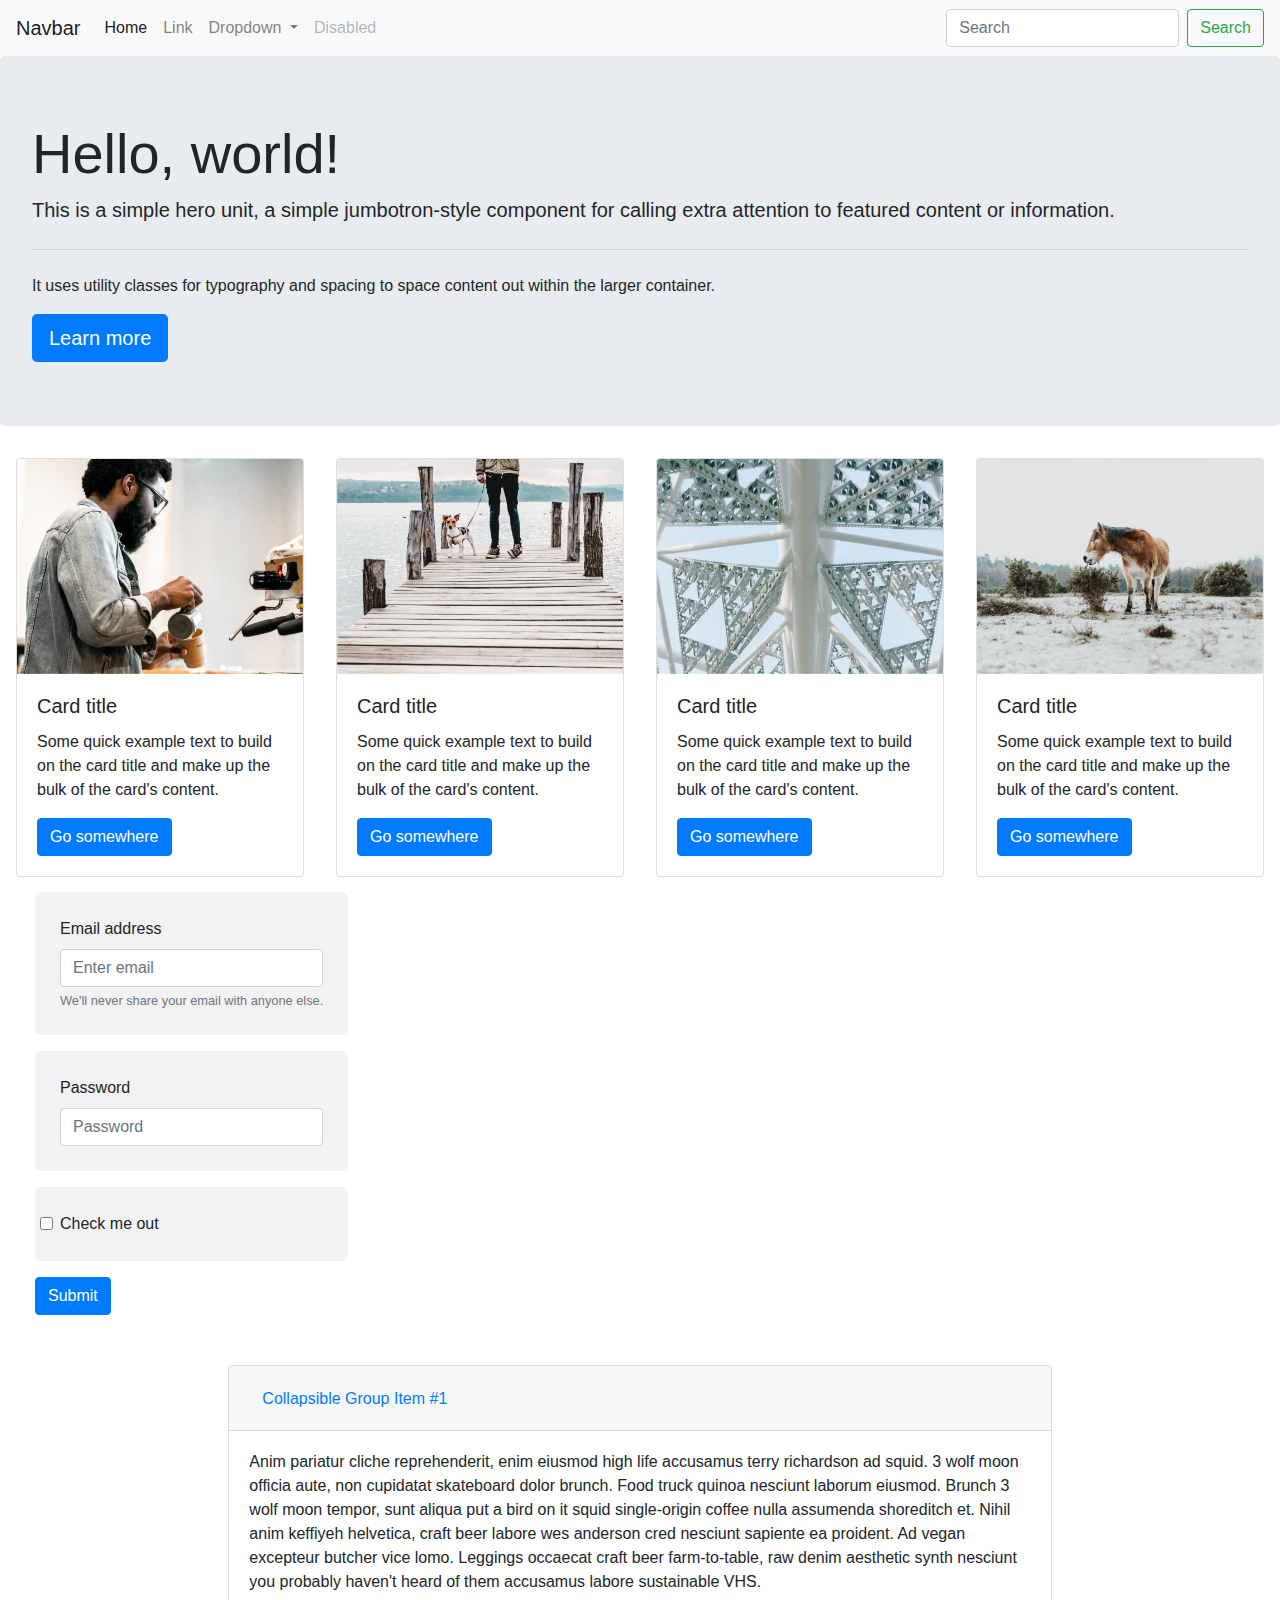
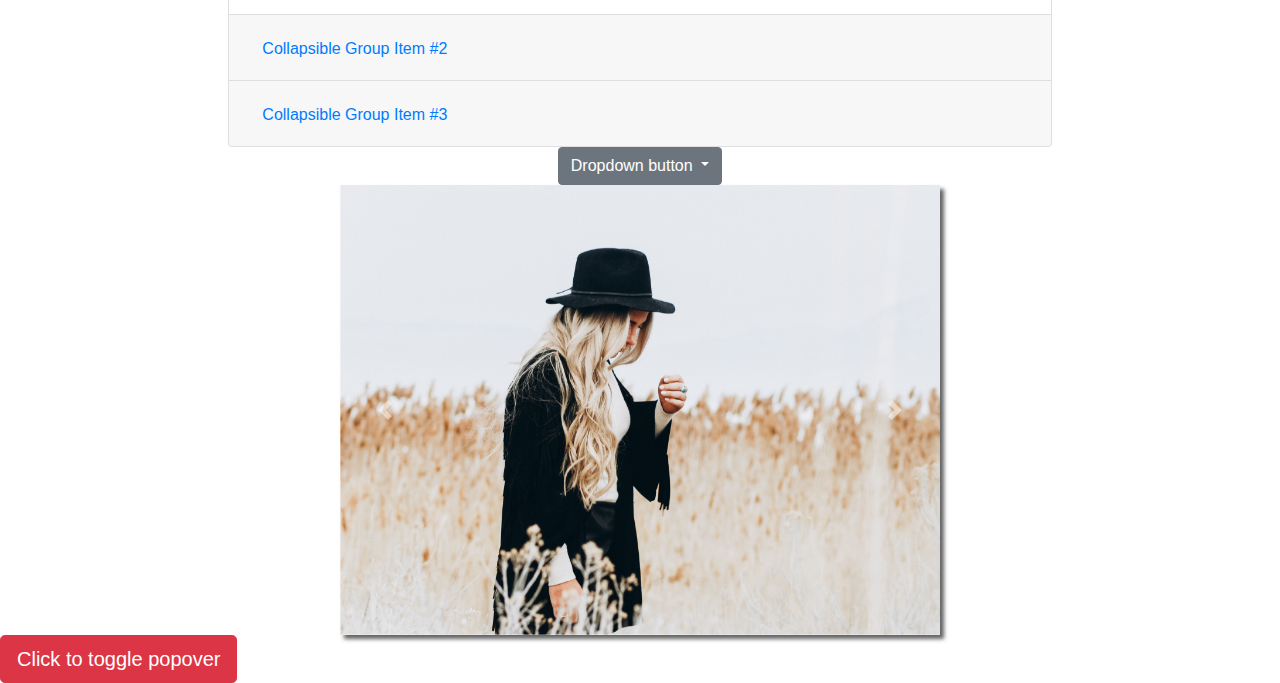
<file: 20-1/index.html>
<!doctype html>
<html lang="en">
  <head>
    <!-- Required meta tags -->
    <meta charset="utf-8">
    <meta name="viewport" content="width=device-width, initial-scale=1, shrink-to-fit=no">
    
    <!-- Add Bootstrap CSS Here on line 10-->
    <!-- This is REQUIRED for bootstrap to work correctly -->
    <link rel="stylesheet" href="https://stackpath.bootstrapcdn.com/bootstrap/4.4.1/css/bootstrap.min.css" integrity="sha384-Vkoo8x4CGsO3+Hhxv8T/Q5PaXtkKtu6ug5TOeNV6gBiFeWPGFN9MuhOf23Q9Ifjh" crossorigin="anonymous">
    <!-- This stylesheet is an example of how you can add your own stylesheet to customize bootstrap components. Notice how it is loaded 2nd to the required bootstrap stylesheet. This is so our stylesheet will overwrite bootstrap classes when we apply the same class but different styles to the stylsheet -->
    <link rel="stylesheet" href="css/index.css">

    <title>UX/UI Bootstrap Template</title>
  </head>
  <body>
    <!-- Paste Navigation Code Below -->
    <nav class="navbar navbar-expand-lg navbar-light bg-light">
      <a class="navbar-brand" href="#">Navbar</a>
      <button class="navbar-toggler" type="button" data-toggle="collapse" data-target="#navbarSupportedContent" aria-controls="navbarSupportedContent" aria-expanded="false" aria-label="Toggle navigation">
        <span class="navbar-toggler-icon"></span>
      </button>
    
      <div class="collapse navbar-collapse" id="navbarSupportedContent">
        <ul class="navbar-nav mr-auto">
          <li class="nav-item active">
            <a class="nav-link" href="#">Home <span class="sr-only">(current)</span></a>
          </li>
          <li class="nav-item">
            <a class="nav-link" href="#">Link</a>
          </li>
          <li class="nav-item dropdown">
            <a class="nav-link dropdown-toggle" href="#" id="navbarDropdown" role="button" data-toggle="dropdown" aria-haspopup="true" aria-expanded="false">
              Dropdown
            </a>
            <div class="dropdown-menu" aria-labelledby="navbarDropdown">
              <a class="dropdown-item" href="#">Action</a>
              <a class="dropdown-item" href="#">Another action</a>
              <div class="dropdown-divider"></div>
              <a class="dropdown-item" href="#">Something else here</a>
            </div>
          </li>
          <li class="nav-item">
            <a class="nav-link disabled" href="#" tabindex="-1" aria-disabled="true">Disabled</a>
          </li>
        </ul>
        <form class="form-inline my-2 my-lg-0">
          <input class="form-control mr-sm-2" type="search" placeholder="Search" aria-label="Search">
          <button class="btn btn-outline-success my-2 my-sm-0" type="submit">Search</button>
        </form>
      </div>
    </nav>
    <!-- Paste Jumbotron Code Below-->
    <div class="jumbotron">
      <h1 class="display-4">Hello, world!</h1>
      <p class="lead">This is a simple hero unit, a simple jumbotron-style component for calling extra attention to featured content or information.</p>
      <hr class="my-4">
      <p>It uses utility classes for typography and spacing to space content out within the larger container.</p>
      <a class="btn btn-primary btn-lg" href="#" role="button" data-toggle="modal" data-target="#exampleModal">Learn more</a>
    </div>

    <!-- Add columns, rows, and cards Below -->
    <div class="container-fluid">
      <div class="row">
        <div class="cardContainer col-lg-3 col-md-3 col-sm-12">
          <div class="card" style="width: 18rem;">
            <img src="images/1_card.png" class="card-img-top" alt="...">
            <div class="card-body">
              <h5 class="card-title">Card title</h5>
              <p class="card-text">Some quick example text to build on the card title and make up the bulk of the card's content.</p>
              <a href="#" class="btn btn-primary">Go somewhere</a>
            </div>
          </div>
        </div>
        <div class="cardContainer col-lg-3 col-md-3 col-sm-12">
          <div class="card" style="width: 18rem;">
            <img src="images/2_card.png" class="card-img-top" alt="...">
            <div class="card-body">
              <h5 class="card-title">Card title</h5>
              <p class="card-text">Some quick example text to build on the card title and make up the bulk of the card's content.</p>
              <a href="#" class="btn btn-primary">Go somewhere</a>
            </div>
          </div></div>
        <div class="cardContainer col-lg-3 col-md-3 col-sm-12">
          <div class="card" style="width: 18rem;">
            <img src="images/3_card.png" class="card-img-top" alt="...">
            <div class="card-body">
              <h5 class="card-title">Card title</h5>
              <p class="card-text">Some quick example text to build on the card title and make up the bulk of the card's content.</p>
              <a href="#" class="btn btn-primary">Go somewhere</a>
            </div>
          </div></div>
        <div class="cardContainer col-lg-3 col-md-3 col-sm-12">
          <div class="card" style="width: 18rem;">
            <img src="images/4_card.png" class="card-img-top" alt="...">
            <div class="card-body">
              <h5 class="card-title">Card title</h5>
              <p class="card-text">Some quick example text to build on the card title and make up the bulk of the card's content.</p>
              <a href="#" class="btn btn-primary">Go somewhere</a>
            </div>
          </div></div>
      </div>
    </div>

    <!-- Add form group below -->
    <section class="container-fluid signUp">
        <div class="row">
          <form>
            <div class="form-group ">
              <label for="exampleInputEmail1">Email address</label>
              <input type="email" class="form-control" id="exampleInputEmail1" aria-describedby="emailHelp" placeholder="Enter email">
              <small id="emailHelp" class="form-text text-muted">We'll never share your email with anyone else.</small>
            </div>
            <div class="form-group">
              <label for="exampleInputPassword1">Password</label>
              <input type="password" class="form-control" id="exampleInputPassword1" placeholder="Password">
            </div>
            <div class="form-group form-check">
              <input type="checkbox" class="form-check-input" id="exampleCheck1">
              <label class="form-check-label" for="exampleCheck1">Check me out</label>
            </div>
            <button type="submit" class="btn btn-primary">Submit</button>
          </form>
        </div>
    </section>

    <!-- Modal -->
<!-- Button trigger modal
<button type="button" class="btn btn-primary" data-toggle="modal" data-target="#exampleModal">
  Launch demo modal
</button> -->

<!-- Modal -->
<div class="modal fade" id="exampleModal" tabindex="-1" role="dialog" aria-labelledby="exampleModalLabel" aria-hidden="true">
  <div class="modal-dialog" role="document">
    <div class="modal-content">
      <div class="modal-header">
        <h5 class="modal-title" id="exampleModalLabel">Modal title</h5>
        <button type="button" class="close" data-dismiss="modal" aria-label="Close">
          <span aria-hidden="true">&times;</span>
        </button>
      </div>
      <div class="modal-body">
        WOO. I am Awesome as a Possum! 
      </div>
      <div class="modal-footer">
        <button type="button" class="btn btn-secondary" data-dismiss="modal">Close</button>
        <button type="button" class="btn btn-primary">Save changes</button>
      </div>
    </div>
  </div>
</div>
   
<!-- Accordian -->
    <div class="accordion col-lg-8 col-md-8 col-sm-12" id="accordionExample">
      <div class="card">
        <div class="card-header" id="headingOne">
          <h2 class="mb-0">
            <button class="btn btn-link" type="button" data-toggle="collapse" data-target="#collapseOne" aria-expanded="true" aria-controls="collapseOne">
              Collapsible Group Item #1
            </button>
          </h2>
        </div>
    
        <div id="collapseOne" class="collapse show" aria-labelledby="headingOne" data-parent="#accordionExample">
          <div class="card-body">
            Anim pariatur cliche reprehenderit, enim eiusmod high life accusamus terry richardson ad squid. 3 wolf moon officia aute, non cupidatat skateboard dolor brunch. Food truck quinoa nesciunt laborum eiusmod. Brunch 3 wolf moon tempor, sunt aliqua put a bird on it squid single-origin coffee nulla assumenda shoreditch et. Nihil anim keffiyeh helvetica, craft beer labore wes anderson cred nesciunt sapiente ea proident. Ad vegan excepteur butcher vice lomo. Leggings occaecat craft beer farm-to-table, raw denim aesthetic synth nesciunt you probably haven't heard of them accusamus labore sustainable VHS.
          </div>
        </div>
      </div>
      <div class="card">
        <div class="card-header" id="headingTwo">
          <h2 class="mb-0">
            <button class="btn btn-link collapsed" type="button" data-toggle="collapse" data-target="#collapseTwo" aria-expanded="false" aria-controls="collapseTwo">
              Collapsible Group Item #2
            </button>
          </h2>
        </div>
        <div id="collapseTwo" class="collapse" aria-labelledby="headingTwo" data-parent="#accordionExample">
          <div class="card-body">
            Anim pariatur cliche reprehenderit, enim eiusmod high life accusamus terry richardson ad squid. 3 wolf moon officia aute, non cupidatat skateboard dolor brunch. Food truck quinoa nesciunt laborum eiusmod. Brunch 3 wolf moon tempor, sunt aliqua put a bird on it squid single-origin coffee nulla assumenda shoreditch et. Nihil anim keffiyeh helvetica, craft beer labore wes anderson cred nesciunt sapiente ea proident. Ad vegan excepteur butcher vice lomo. Leggings occaecat craft beer farm-to-table, raw denim aesthetic synth nesciunt you probably haven't heard of them accusamus labore sustainable VHS.
          </div>
        </div>
      </div>
      <div class="card">
        <div class="card-header" id="headingThree">
          <h2 class="mb-0">
            <button class="btn btn-link collapsed" type="button" data-toggle="collapse" data-target="#collapseThree" aria-expanded="false" aria-controls="collapseThree">
              Collapsible Group Item #3
            </button>
          </h2>
        </div>
        <div id="collapseThree" class="collapse" aria-labelledby="headingThree" data-parent="#accordionExample">
          <div class="card-body">
            Anim pariatur cliche reprehenderit, enim eiusmod high life accusamus terry richardson ad squid. 3 wolf moon officia aute, non cupidatat skateboard dolor brunch. Food truck quinoa nesciunt laborum eiusmod. Brunch 3 wolf moon tempor, sunt aliqua put a bird on it squid single-origin coffee nulla assumenda shoreditch et. Nihil anim keffiyeh helvetica, craft beer labore wes anderson cred nesciunt sapiente ea proident. Ad vegan excepteur butcher vice lomo. Leggings occaecat craft beer farm-to-table, raw denim aesthetic synth nesciunt you probably haven't heard of them accusamus labore sustainable VHS.
          </div>
        </div>
      </div>
    </div>
    
    <!-- Dropdown Button -->
    <div class="dropdownD">
      <button class="btn btn-secondary dropdown-toggle" type="button" id="dropdownMenuButton" data-toggle="dropdown" aria-haspopup="true" aria-expanded="false">
        Dropdown button
      </button>
      <div class="dropdown-menu" aria-labelledby="dropdownMenuButton">
        <a class="dropdown-item" href="#">Action</a>
        <a class="dropdown-item" href="#">Another action</a>
        <a class="dropdown-item" href="#">Something else here</a>
      </div>
    </div>
    
    <!-- Carousel with Images -->
    <div id="carouselExampleFade" class="carousel slide carousel-fade" data-ride="carousel">
      <div class="carousel-inner">
        <div class="carousel-item active">
          <img src="images/5_card.png" class="d-block w-100" alt="...">
        </div>
        <div class="carousel-item">
          <img src="images/6_card.png" class="d-block w-100" alt="...">
        </div>
        <div class="carousel-item">
          <img src="images/3_card.png" class="d-block w-100" alt="...">
        </div>
      </div>
      <a class="carousel-control-prev" href="#carouselExampleFade" role="button" data-slide="prev">
        <span class="carousel-control-prev-icon" aria-hidden="true"></span>
        <span class="sr-only">Previous</span>
      </a>
      <a class="carousel-control-next" href="#carouselExampleFade" role="button" data-slide="next">
        <span class="carousel-control-next-icon" aria-hidden="true"></span>
        <span class="sr-only">Next</span>
      </a>
    </div>

  <!-- Popover -->

  <button type="button" class="btn btn-lg btn-danger" data-toggle="popover" title="Popover title" data-content="And here's some amazing content. It's very engaging. Right?">Click to toggle popover</button>
  

    <!-- jQuery first, then Popper.js, then Bootstrap JS -->
    <!-- THE BELOW SCRIPT TAGS ARE REQUIRED FOR CERTAIN COMPONENTS IN BOOTSTRAP -->
    <script src="https://code.jquery.com/jquery-3.3.1.slim.min.js" integrity="sha384-q8i/X+965DzO0rT7abK41JStQIAqVgRVzpbzo5smXKp4YfRvH+8abtTE1Pi6jizo" crossorigin="anonymous"></script>
    <script src="https://cdnjs.cloudflare.com/ajax/libs/popper.js/1.14.7/umd/popper.min.js" integrity="sha384-UO2eT0CpHqdSJQ6hJty5KVphtPhzWj9WO1clHTMGa3JDZwrnQq4sF86dIHNDz0W1" crossorigin="anonymous"></script>
    <script src="https://stackpath.bootstrapcdn.com/bootstrap/4.3.1/js/bootstrap.min.js" integrity="sha384-JjSmVgyd0p3pXB1rRibZUAYoIIy6OrQ6VrjIEaFf/nJGzIxFDsf4x0xIM+B07jRM" crossorigin="anonymous"></script>
  </body>
  <script src="js/index.js"></script>
</html>
</file>
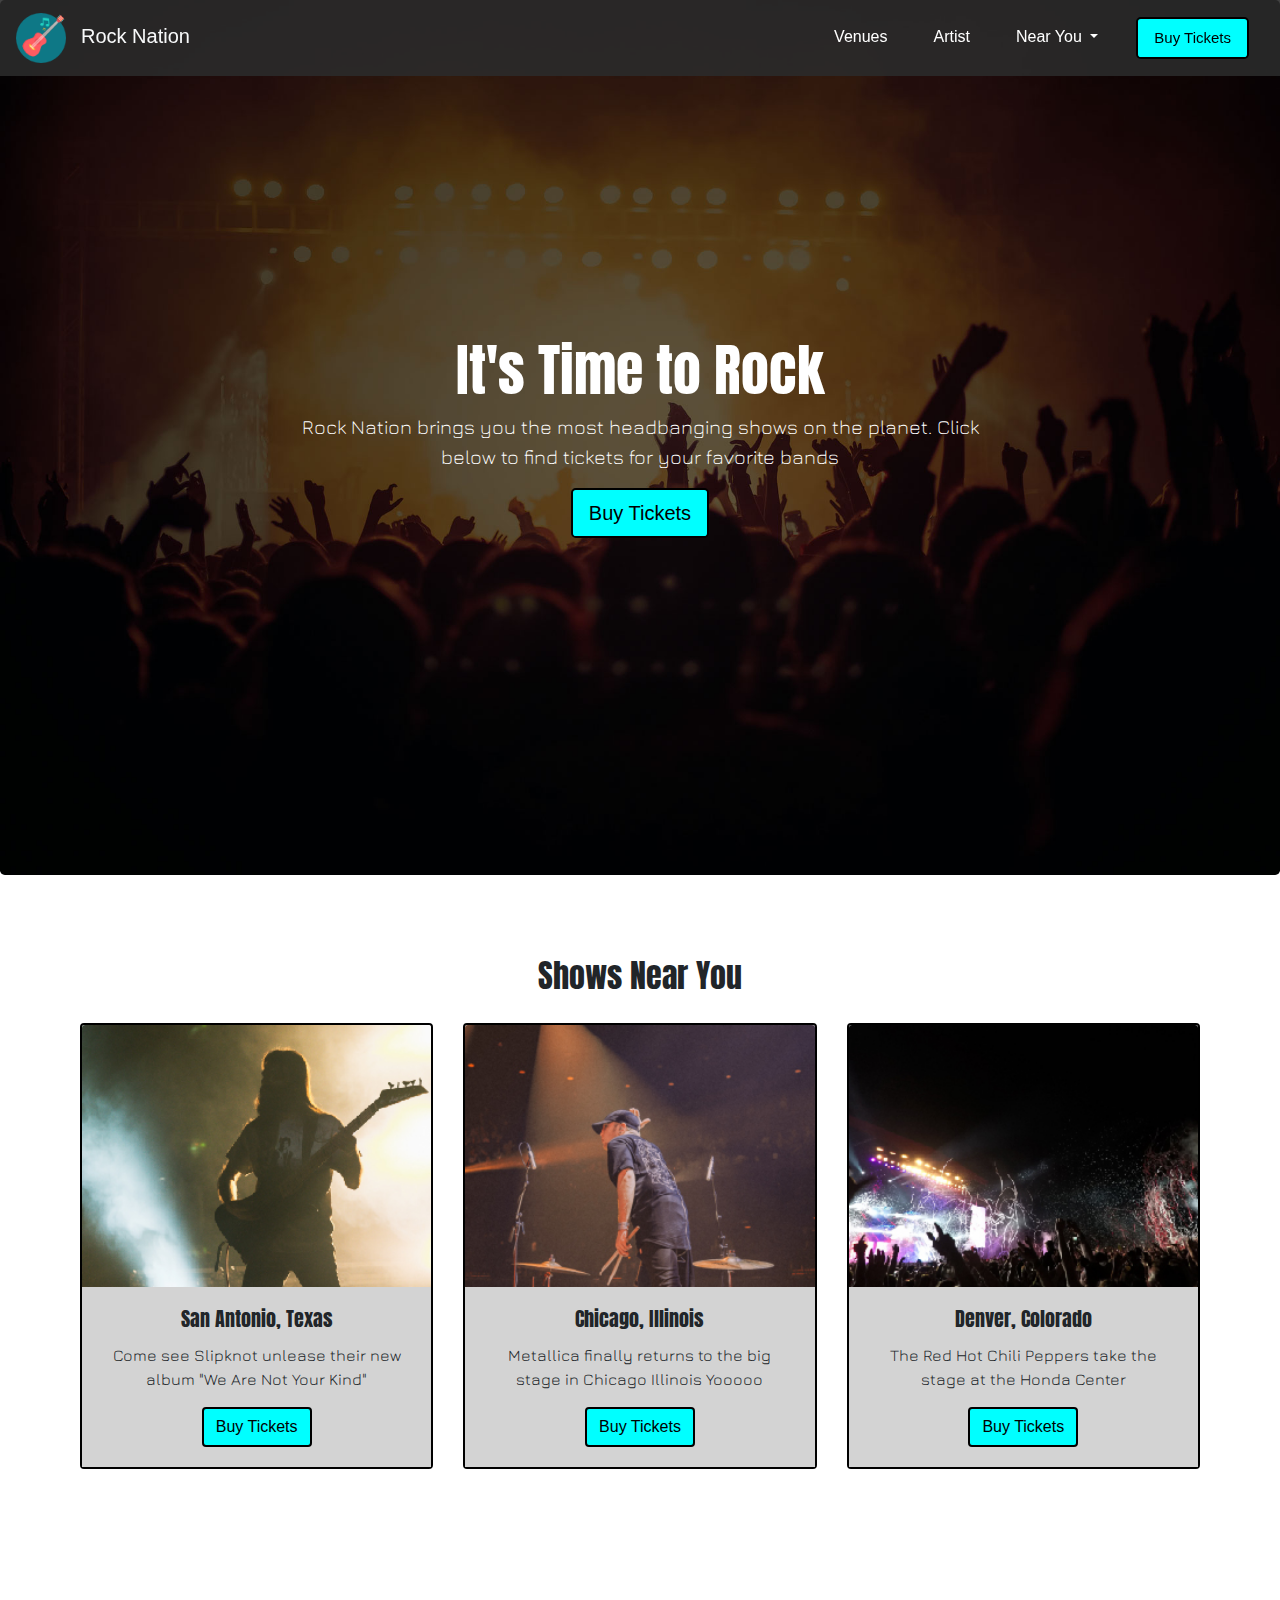
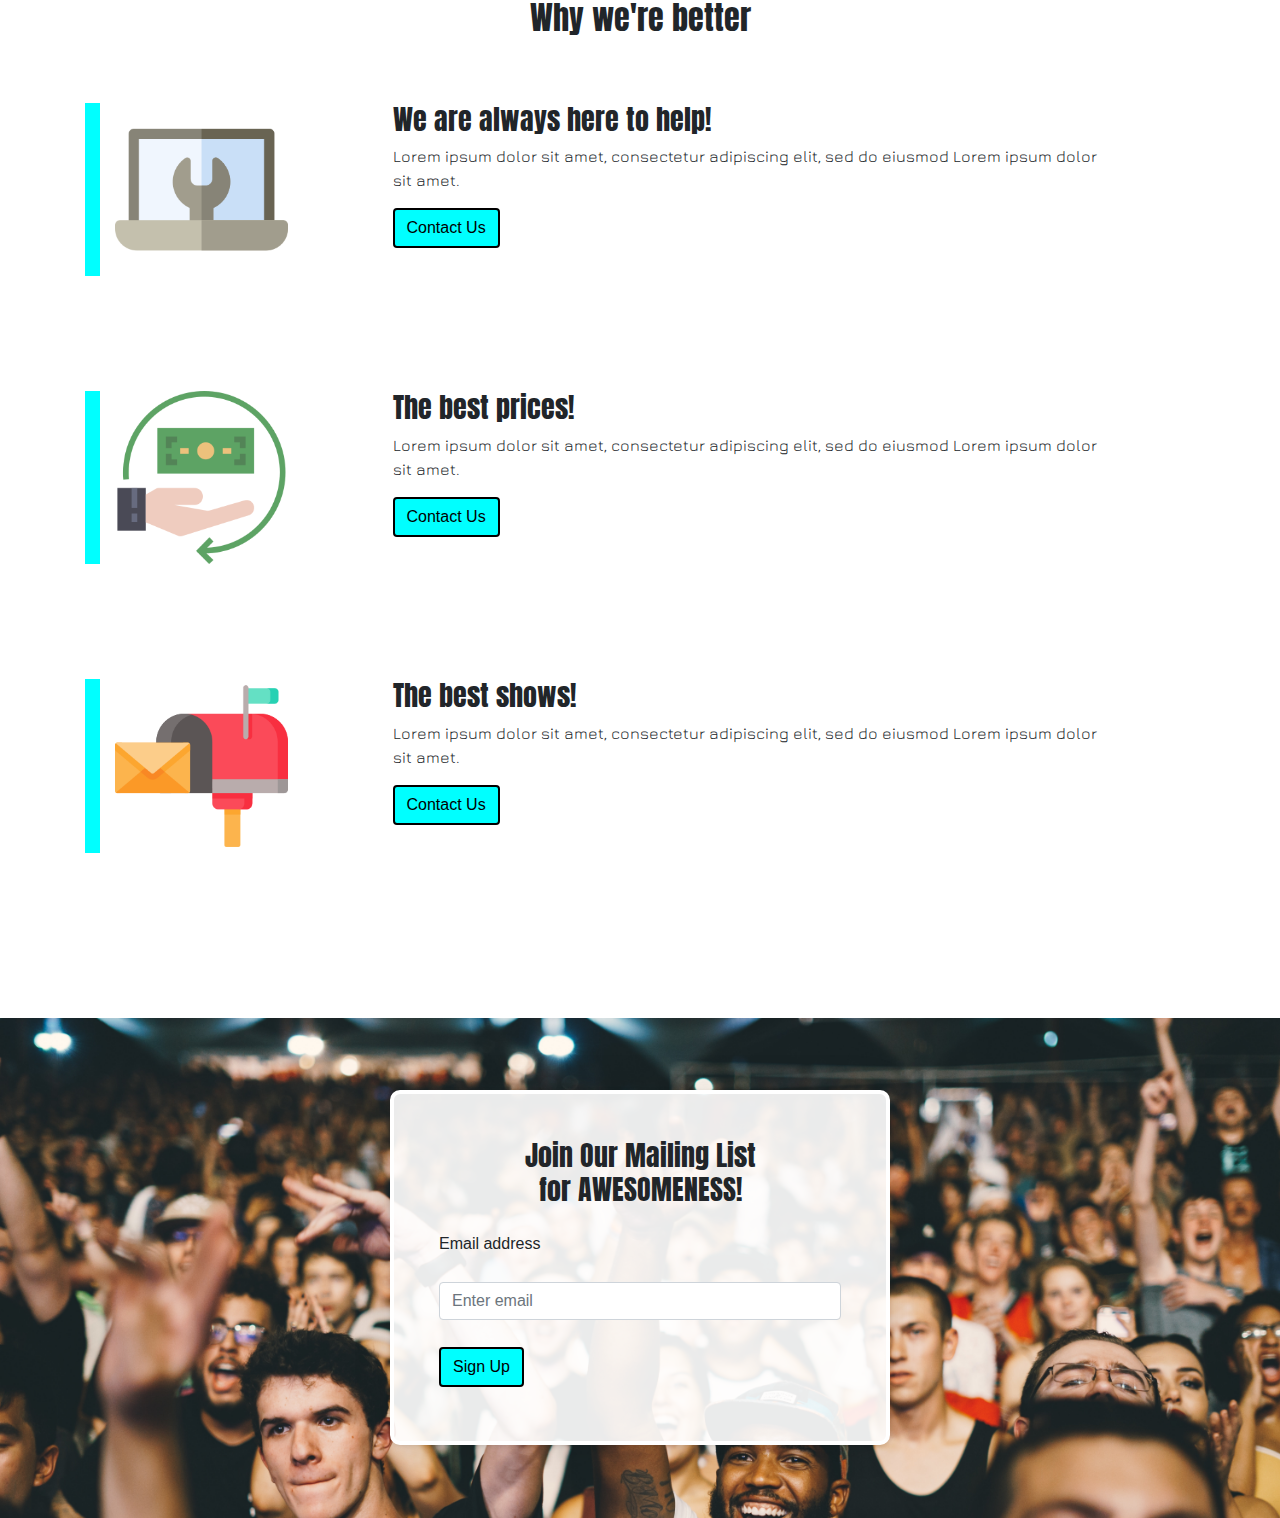
<file: 20-bootstrap/20.2unsolved/index.html>
<!doctype html>
<html lang="en">
  <head>
    <link rel="preconnect" href="https://fonts.gstatic.com">
  <link href="https://fonts.googleapis.com/css2?family=Anton&display=swap" rel="stylesheet">
  <link rel="preconnect" href="https://fonts.gstatic.com">
  <link href="https://fonts.googleapis.com/css2?family=Anton&family=Jura&display=swap" rel="stylesheet">

    <!-- Required meta tags -->
    <meta charset="utf-8">
    <meta name="viewport" content="width=device-width, initial-scale=1, shrink-to-fit=no">

    <!-- Bootstrap CSS -->
    <link rel="stylesheet" href="https://stackpath.bootstrapcdn.com/bootstrap/4.3.1/css/bootstrap.min.css" integrity="sha384-ggOyR0iXCbMQv3Xipma34MD+dH/1fQ784/j6cY/iJTQUOhcWr7x9JvoRxT2MZw1T" crossorigin="anonymous">
    <link rel="stylesheet" href="css/index.css">

    <title>Our Custom Template</title>
  </head>
  <body>

    <!-- Navigation bar -->
    <nav class="navbar navbar-expand-lg navbar-light bg-light customNav">
      <a class="navbar-brand" href="#"><img src="images/acoustic-guitar.png">Rock Nation</a>
      <button class="navbar-toggler" type="button" data-toggle="collapse" data-target="#navbarSupportedContent" aria-controls="navbarSupportedContent" aria-expanded="false" aria-label="Toggle navigation">
        <span class="navbar-toggler-icon"></span>
      </button>
      <div class="collapse navbar-collapse" id="navbarSupportedContent">
        <ul class="navbar-nav mr-auto">
          <li class="nav-item active">
            <a class="nav-link" href="#">Venues <span class="sr-only">(current)</span></a>
          </li>
          <li class="nav-item">
            <a class="nav-link" href="#">Artist</a>
          </li>
          <li class="nav-item dropdown">
            <a class="nav-link dropdown-toggle" href="#" id="navbarDropdown" role="button" data-toggle="dropdown"
              aria-haspopup="true" aria-expanded="false">
              Near You
            </a>
            <div class="dropdown-menu" aria-labelledby="navbarDropdown">
              <a class="dropdown-item" href="#">Venues</a>
              <a class="dropdown-item" href="#">Artists</a>
              <div class="dropdown-divider"></div>
              <a class="dropdown-item" href="#">Upcoming Acts</a>
            </div>
          </li>
          <li class="nav-item">
            <a class="btn btn-primary btn-lg navCTA" href="#" role="button">
              Buy Tickets
            </a>
          </li>
        </ul>
      </div>
    </nav>
    <!-- End navigation bar -->

    <!-- Jumbotron -->
    <div class="jumbotron rockBackground">
      <div class="jumboCopy">
      <h1 class="display-4">It's Time to Rock</h1>
      <p class="lead">Rock Nation brings you the most headbanging shows on the planet. Click below to find tickets for your favorite bands</p>
      <a class="btn btn-primary btn-lg" href="#" role="button">Buy Tickets</a>
    </div></div>
    <!-- End jumbotron -->

    <!-- Cards -->
    <div class="container-fluid content">
      <h2 class="sectionHeading">Shows Near You</h2>
      <div class="row showsNear">
        <!-- Card 1 -->
        <div class="cardContainer col-lg-4 col-md-4 col-sm-12">
          <div class="card">
            <img src="../20.2unsolved/images/show1.jpg" class="card-img-top" alt="...">
            <div class="card-body">
              <h5 class="card-title">San Antonio, Texas</h5>
              <p class="card-text">Come see Slipknot unlease their new album "We Are Not Your Kind"</p>
              <a href="#" class="btn btn-primary">Buy Tickets</a>
            </div>
          </div>
        </div>
        <!-- End card 1 -->

        <!-- Card 2 -->
        <div class="cardContainer col-lg-4 col-md-4 col-sm-12">
          <div class="card">
            <img src="../20.2unsolved/images/show2.jpg" class="card-img-top" alt="...">
            <div class="card-body">
              <h5 class="card-title">Chicago, Illinois</h5>
              <p class="card-text">Metallica finally returns to the big stage in Chicago Illinois Yooooo</p>
              <a href="#" class="btn btn-primary">Buy Tickets</a>
            </div>
          </div>
        </div>
        <!-- End card 2 -->

        <!-- Card 3 -->
        <div class="cardContainer col-lg-4 col-md-4 col-sm-12">
          <div class="card">
            <img src="../20.2unsolved/images/show3.jpg" class="card-img-top" alt="...">
            <div class="card-body">
              <h5 class="card-title">Denver, Colorado</h5>
              <p class="card-text">The Red Hot Chili Peppers take the stage at the Honda Center</p>
              <a href="#" class="btn btn-primary">Buy Tickets</a>
            </div>
          </div>
        </div>
        <!-- End card 3 -->

      </div>
    </div>
    <!-- End cards -->

    <!-- Content -->
    <div class="container-fluid content">
      <h2 class="sectionHeading">Why we're better</h2>

      <!-- Row 1 -->
      <div class="row valueProp imageContainer">
        <div class="sideAccent">
        </div>
        <div class="col-3">
          <img src="images/assistance.png">
        </div>
        <div class="col-8">
          <h3>We are always here to help!</h3>
          <p>
            Lorem ipsum dolor sit amet, consectetur adipiscing elit, sed do eiusmod Lorem ipsum dolor sit amet.
          </p>
          <a href="#" class="btn btn-primary">Contact Us
          </a>
        </div>
      </div>
      <!-- End row 1 -->
            <!-- Row 2 -->
            <div class="row valueProp imageContainer">
              <div class="sideAccent">
              </div>
              <div class="col-3">
                <img src="images/refund.png">
              </div>
              <div class="col-8">
                <h3>The best prices!</h3>
                <p>
                  Lorem ipsum dolor sit amet, consectetur adipiscing elit, sed do eiusmod Lorem ipsum dolor sit amet.
                </p>
                <a href="#" class="btn btn-primary">Contact Us
                </a>
              </div>
            </div>
            <!-- End row 2 -->
      <!-- End row 1 -->
            <!-- Row 3 -->
            <div class="row valueProp imageContainer">
              <div class="sideAccent">
              </div>
              <div class="col-3">
                <img src="images/mail-box.png">
              </div>
              <div class="col-8">
                <h3>The best shows!</h3>
                <p>
                  Lorem ipsum dolor sit amet, consectetur adipiscing elit, sed do eiusmod Lorem ipsum dolor sit amet.
                </p>
                <a href="#" class="btn btn-primary">Contact Us
                </a>
              </div>
            </div>
            <!-- End row 3 -->

    </div>
    <!-- End content -->

    <!-- Footer -->
    <footer class="emailContain">
      <form>
        <h3>Join Our Mailing List <br>for AWESOMENESS!</h3>
        <div class="form-group">
          <label for="exampleInputEmail1">Email address</label>
          <input type="email" class="form-control" id="exampleInputEmail1" aria-describedby="emailHelp"
            placeholder="Enter email">
        </div>
        <button type="submit" class="btn btn-primary">Sign Up</button>
      </form>
    </footer>
    <!-- End footer -->

    <!-- Optional JavaScript -->
    <!-- jQuery first, then Popper.js, then Bootstrap JS -->
    <script src="https://code.jquery.com/jquery-3.3.1.slim.min.js"
      integrity="sha384-q8i/X+965DzO0rT7abK41JStQIAqVgRVzpbzo5smXKp4YfRvH+8abtTE1Pi6jizo"
      crossorigin="anonymous"></script>
    <script src="https://cdnjs.cloudflare.com/ajax/libs/popper.js/1.14.7/umd/popper.min.js"
      integrity="sha384-UO2eT0CpHqdSJQ6hJty5KVphtPhzWj9WO1clHTMGa3JDZwrnQq4sF86dIHNDz0W1"
      crossorigin="anonymous"></script>
    <script src="https://stackpath.bootstrapcdn.com/bootstrap/4.3.1/js/bootstrap.min.js"
      integrity="sha384-JjSmVgyd0p3pXB1rRibZUAYoIIy6OrQ6VrjIEaFf/nJGzIxFDsf4x0xIM+B07jRM"
      crossorigin="anonymous"></script>
  </body>
</html>
</file>
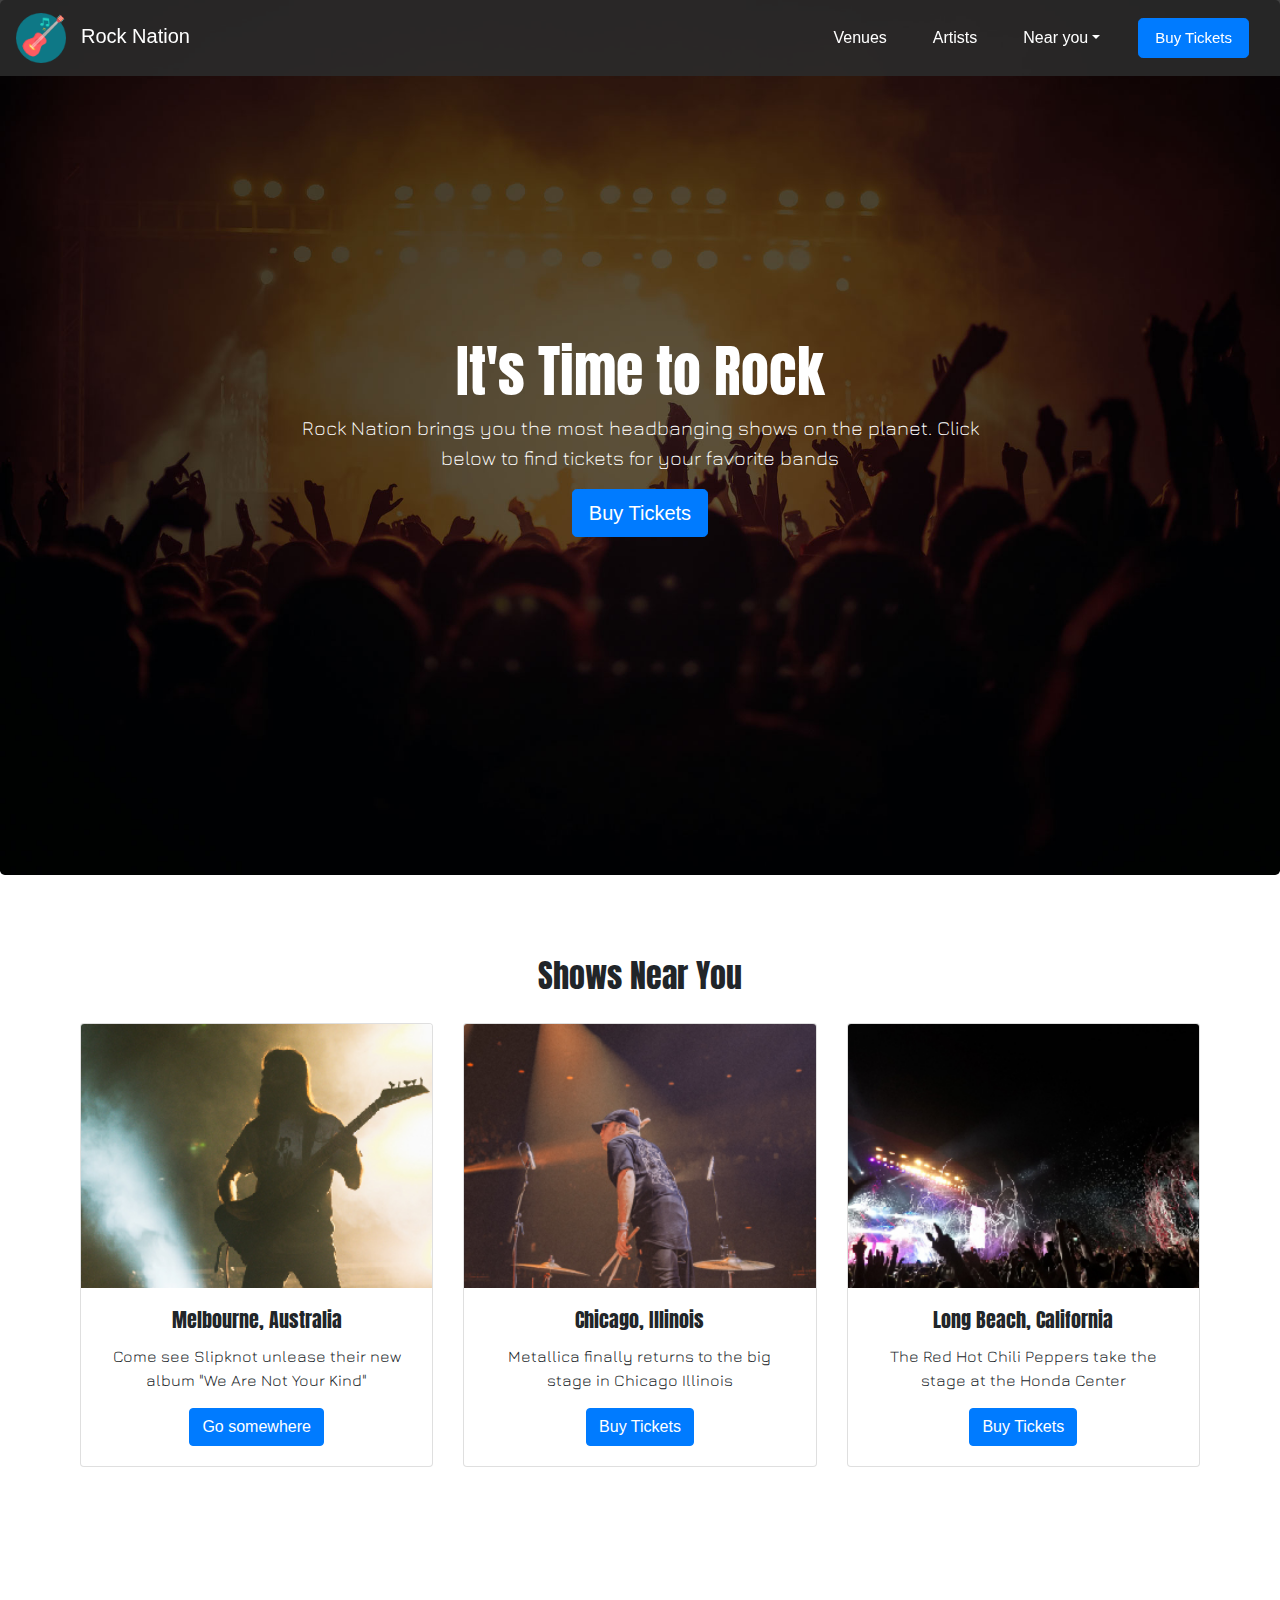
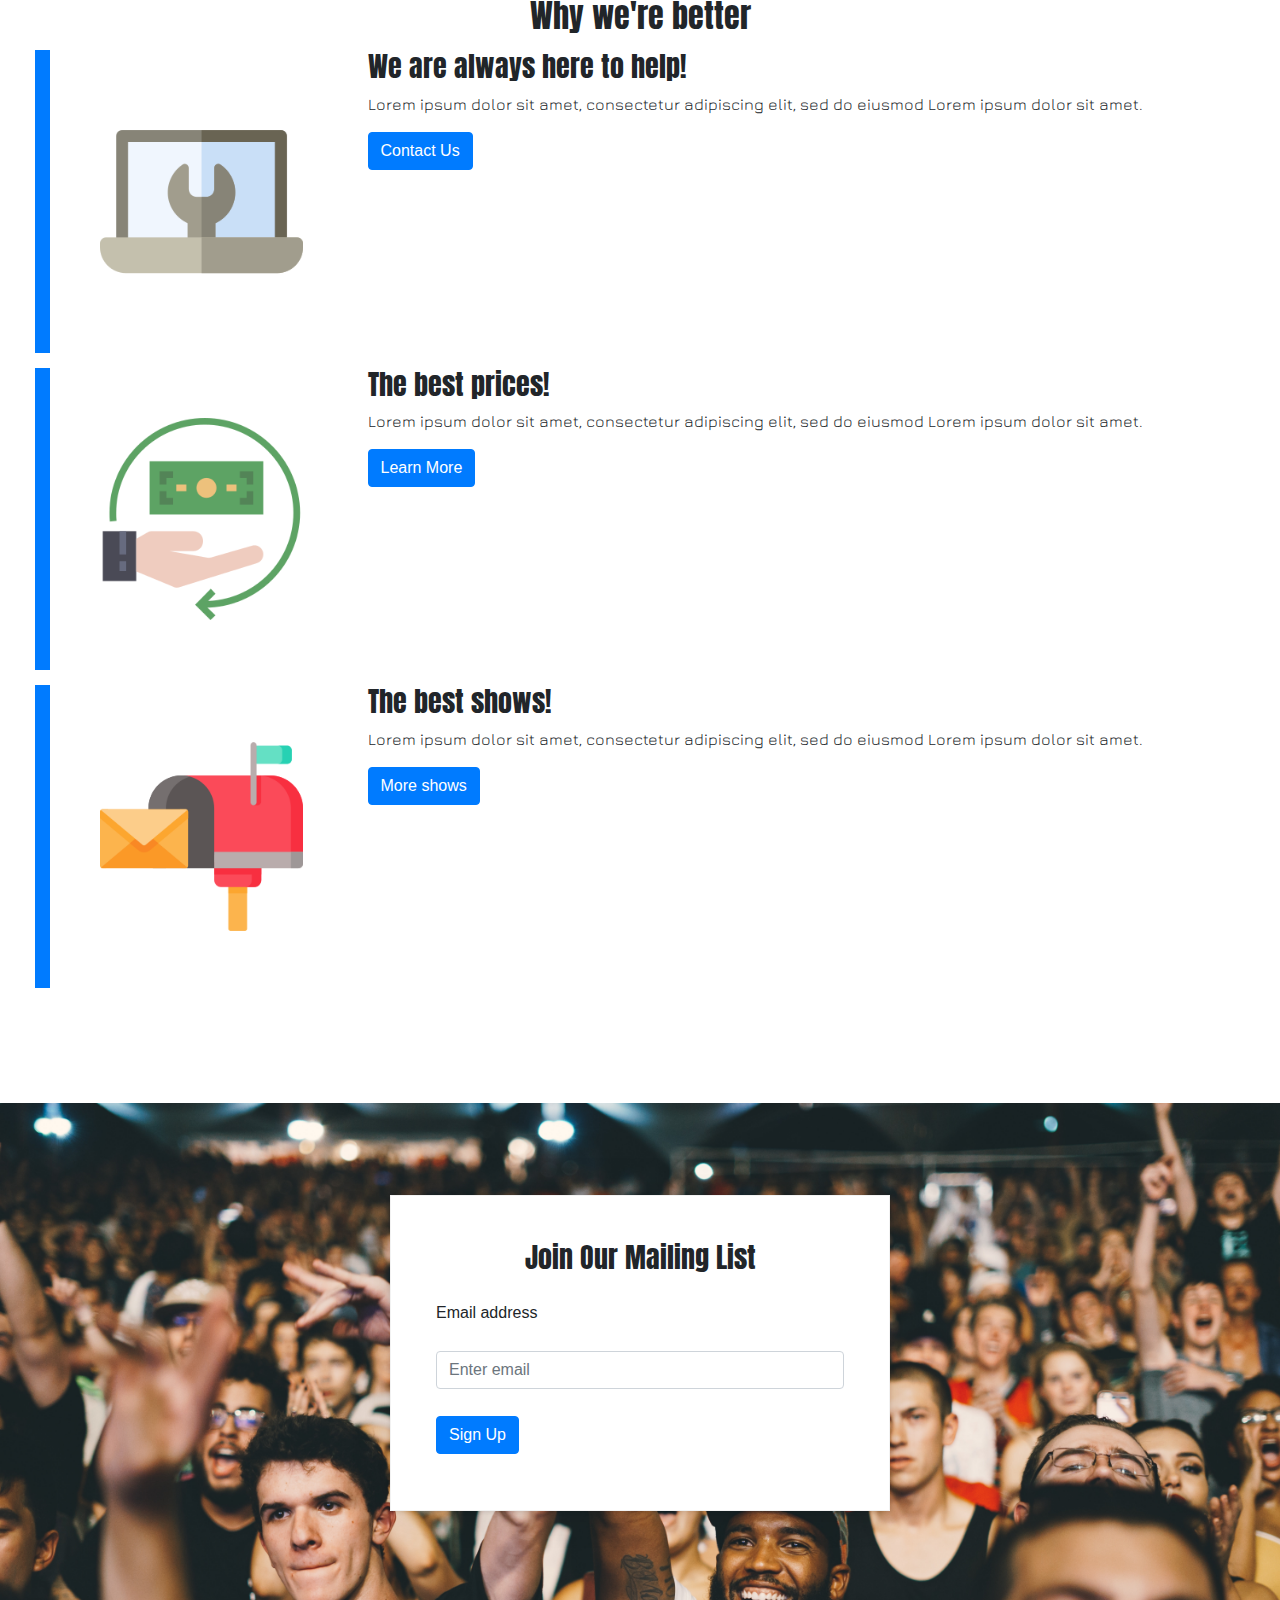
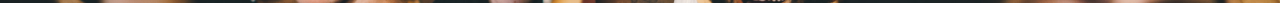
<file: 20-bootstrap/20.2unsolved/Solved/index.html>
<!doctype html>
<html lang="en">

  <head>
    <!-- Required meta tags -->
    <meta charset="utf-8">
    <meta name="viewport" content="width=device-width, initial-scale=1, shrink-to-fit=no">

    <!-- Bootstrap CSS -->
    <link rel="stylesheet" href="https://stackpath.bootstrapcdn.com/bootstrap/4.3.1/css/bootstrap.min.css" integrity="sha384-ggOyR0iXCbMQv3Xipma34MD+dH/1fQ784/j6cY/iJTQUOhcWr7x9JvoRxT2MZw1T" crossorigin="anonymous">
    <link href="https://fonts.googleapis.com/css?family=Anton|Jura&display=swap" rel="stylesheet">
    <link rel="stylesheet" href="css/index.css">

    <title>Rock Nation</title>
  </head>
  <body>

    <!-- Navigation bar -->
    <nav class="navbar navbar-expand-lg navbar-light bg-light customNav">
      <a class="navbar-brand" href="#"><img src="images/acoustic-guitar.png">Rock Nation</a>
      <button class="navbar-toggler" type="button" data-toggle="collapse" data-target="#navbarSupportedContent"
        aria-controls="navbarSupportedContent" aria-expanded="false" aria-label="Toggle navigation">
        <span class="navbar-toggler-icon"></span>
      </button>
      <div class="collapse navbar-collapse" id="navbarSupportedContent">
        <ul class="navbar-nav mr-auto">
          <li class="nav-item active">
            <a class="nav-link" href="#">Venues <span class="sr-only">(current)</span></a>
          </li>
          <li class="nav-item">
            <a class="nav-link" href="#">Artists</a>
          </li>
          <li class="nav-item dropdown">
            <a class="nav-link dropdown-toggle" href="#" id="navbarDropdown" role="button" data-toggle="dropdown" aria-haspopup="true" aria-expanded="false">Near you</a>
            <div class="dropdown-menu" aria-labelledby="navbarDropdown">
              <a class="dropdown-item" href="#">Venues</a>
              <div class="dropdown-divider"></div>
              <a class="dropdown-item" href="#">Artists</a>
              <div class="dropdown-divider"></div>
              <a class="dropdown-item" href="#">Upcoming Acts</a>
            </div>
          </li>
          <li class="nav-item">
            <a class="btn btn-primary btn-lg navCTA" href="#" role="button">Buy Tickets</a>
          </li>
        </ul>
      </div>
    </nav>
    <!-- End navigation bar -->
     
    <!-- Jumbotron -->
    <div class="jumbotron rockBackground">
      <div class="jumboCopy">
        <h1 class="display-4">It's Time to Rock</h1>
        <p class="lead">Rock Nation brings you the most headbanging shows on the planet. Click below to find tickets for
          your favorite bands</p>
        <a class="btn btn-primary btn-lg" href="#" role="button">Buy Tickets</a>
      </div>
    </div>
    <!-- End jumbotron -->

    <!-- Cards -->
    <div class="container-fluid content">
      <h2 class="sectionHeading">Shows Near You</h2>
      <div class="row showsNear">

        <!-- Card 1 -->
        <div class="cardContainer col-lg-4 col-md-4 col-sm-12">
          <div class="card">
            <img src="images/show1.jpg" class="card-img-top" alt="...">
            <div class="card-body">
              <h5 class="card-title">Melbourne, Australia</h5>
              <p class="card-text">Come see Slipknot unlease their new album "We Are Not Your Kind"</p>
              <a href="#" class="btn btn-primary">Go somewhere</a>
            </div>
          </div>
        </div>
        <!-- End card 1 -->

        <!-- Card 2 -->
        <div class="cardContainer col-lg-4 col-md-4 col-sm-12">
          <div class="card">
            <img src="images/show2.jpg" class="card-img-top" alt="...">
            <div class="card-body">
              <h5 class="card-title">Chicago, Illinois</h5>
              <p class="card-text">Metallica finally returns to the big stage in Chicago Illinois</p>
              <a href="#" class="btn btn-primary">Buy Tickets</a>
            </div>
          </div>
        </div>
        <!-- End card 2 -->

        <!-- Card 3 -->
        <div class="cardContainer col-lg-4 col-md-4 col-sm-12">
          <div class="card">
            <img src="images/show3.jpg" class="card-img-top" alt="...">
            <div class="card-body">
              <h5 class="card-title">Long Beach, California</h5>
              <p class="card-text">The Red Hot Chili Peppers take the stage at the Honda Center</p>
              <a href="#" class="btn btn-primary">Buy Tickets</a>
            </div>
          </div>
        </div>
        <!-- End card 3 -->
      </div>
    </div>
    <!-- End cards -->

    <!-- Content -->
    <div class="container-fluid content">
      <h2 class="sectionHeading">Why we're better</h2>

      <!-- Row 1 -->
      <div class="row valueProp">
        <div class="sideAccent">
        </div>
        <div class="imageContainer col-3">
          <img src="images/assistance.png">
        </div>
        <div class="text col-8">
          <h3>We are always here to help!</h3>
          <p>
            Lorem ipsum dolor sit amet, consectetur adipiscing elit, sed do eiusmod Lorem ipsum dolor sit amet.
          </p>
          <a href="#" class="btn btn-primary">Contact Us
          </a>
        </div>
      </div>
      <!-- End row 1 -->

      <!-- Row 2 -->
      <div class="row valueProp">
        <div class="sideAccent">
        </div>
        <div class="imageContainer col-3">
          <img src="images/refund.png">
        </div>
        <div class="text col-8">
          <h3>The best prices!</h3>
          <p>
            Lorem ipsum dolor sit amet, consectetur adipiscing elit, sed do eiusmod Lorem ipsum dolor sit amet.
          </p>
          <a href="#" class="btn btn-primary">Learn More</a>
        </div>
      </div>
      <!-- End row 2 -->

      <!-- Row 3 -->
      <div class="row valueProp">
        <div class="sideAccent">
        </div>
        <div class="imageContainer col-3">
          <img src="images/mail-box.png">
        </div>
        <div class="text col-8">
          <h3>The best shows!</h3>
          <p>
            Lorem ipsum dolor sit amet, consectetur adipiscing elit, sed do eiusmod Lorem ipsum dolor sit amet.
          </p>
          <a href="#" class="btn btn-primary">More shows</a>
        </div>
      </div>
      <!-- End row 3 -->

    </div>
    <!-- End content -->

    <!-- Footer -->
    <footer class="emailContain">
      <form>
        <h3 class="sectionHeading">Join Our Mailing List</h3>
        <div class="form-group">
          <label for="exampleInputEmail1">Email address</label>
          <input type="email" class="form-control" id="exampleInputEmail1" aria-describedby="emailHelp"
            placeholder="Enter email">
        </div>
        <button type="submit" class="btn btn-primary">Sign Up</button>
      </form>
    </footer>
    <!-- End footer -->

    <!-- Optional JavaScript -->
    <!-- jQuery first, then Popper.js, then Bootstrap JS -->
    <script src="https://code.jquery.com/jquery-3.3.1.slim.min.js"
      integrity="sha384-q8i/X+965DzO0rT7abK41JStQIAqVgRVzpbzo5smXKp4YfRvH+8abtTE1Pi6jizo"
      crossorigin="anonymous"></script>
    <script src="https://cdnjs.cloudflare.com/ajax/libs/popper.js/1.14.7/umd/popper.min.js"
      integrity="sha384-UO2eT0CpHqdSJQ6hJty5KVphtPhzWj9WO1clHTMGa3JDZwrnQq4sF86dIHNDz0W1"
      crossorigin="anonymous"></script>
    <script src="https://stackpath.bootstrapcdn.com/bootstrap/4.3.1/js/bootstrap.min.js"
      integrity="sha384-JjSmVgyd0p3pXB1rRibZUAYoIIy6OrQ6VrjIEaFf/nJGzIxFDsf4x0xIM+B07jRM"
      crossorigin="anonymous"></script>
  </body>

</html>
</file>
<file: 20-1/css/index.css>
footer {
  position: absolute;
  width: 100%;
  height: 60px;
  line-height: 60px;
  background-color: #f5f5f5;
  margin-top: 50px;
}

.card{
  margin: 0 auto;
}

.cardContainer {
 margin-bottom: 15px;
}

.form-group{
  margin: 35px atuo;
  background-color: #f2f2f2;
  padding: 25px;
  border-radius: 7px;
}

.signUp{
 padding-bottom: 50px;
 padding-left: 50px;
 margin:0 auto;
}

#carouselExampleFade{
 margin: 0 auto;
 max-width: 600px;
 box-shadow: 4px 4px 4px #0000009d;
}

.dropdownD{
  margin: 0 auto;
  text-align: center;
}

.accordion {
  margin: 0 auto;
}
</file>
<file: 20-bootstrap/20.2unsolved/css/index.css>
footer {
  position: absolute;
  width: 100%;
  height: 60px;
  line-height: 60px;
  background-color: #f5f5f5;
  margin-top: 50px;
} 
.cardContainer {
  margin-top: 20px;
}
.card {
  margin: 0 auto;
  border: solid 2px black;
}
.card-body {
  background-color: lightgray;
}

h1, h2, h3, h4, h5, h6 {
  font-family: 'Anton', sans-serif;
}
p {
  font-family: 'Jura', sans-serif;
}
.customNav{
  position: fixed;
  width: 100%;
  background: url("../images/transparency.png");
  background-color: transparent !important;
  background-size: cover;
  z-index: 10;
}
.navbar-nav{
  margin-left: auto;
  margin-right: 0 !important;
}
.navbar-brand img{
  padding-right: 15px;
  width: 65px;
}
.nav-item {
  margin: 0px 15px;
}
.navbar-light .navbar-brand {
  color: #f8f9fa;
}
.nav-link{
  color: white !important;
}
.dropdown-menu{
  background: url("../images/transparency.png");
  background-color: transparent !important;
  background-size: cover;
}
.dropdown-item:focus, .droptown-item:hover {
  color: #15181b;
  text-decoration: none;
  background: black;
}
.dropdown-item {
  color: white;
}

.navCTA {
  font-size: 15px;
}

.jumbotron {
  background-image: url(../images/rockOn_dark.jpg);
  background-size: cover;
  background-repeat: no-repeat;
  height: 500px;
  height: calc(100vh - 25px);
  display: flex;
  align-items: center;
  justify-content: center;
}
.jumboCopy {
  width: 70%;
  min-width: 500px;
  max-width: 700px;
  color: white;
  text-align: center;
}

.content {
  padding: 50px;
}
.sectionHeading {
  text-align: center;
}
.showsNear {
  padding: 0px 30px 30px 30px;
}
.cardContainer {
  text-align: center;
}
.valueProp {
  margin-top: 15px;
  margin-bottom: 15px;
}
.sideAccent {
  background:  rgb(0, 255, 255);
  width: 15px;
}
.imageContainer {
  padding: 50px;
}
.imageContainer img {
  width: 70%;
}

.emailContain {
  background: url(../images/emailBG.jpg);
  background-size: cover;
  display: flex;
  align-items: center;
  flex-direction: column;
  justify-content: center;
  height: 500px;
}
.emailContain h3{
  text-align: center;
}
form {
  width: 500px;
  margin: 35px auto;
  padding: 45px;
  border: 1px solid #f2f2f2;
  -webkit-box-shadow: 0 1px 4px rgba(0, 0, 0, 0.5), 0 0 40px rgba(0, 0, 0, 0.5) inset;
  -moz-box-shadow: 0 1px 4px rgba(0, 0, 0, 0.5), 0 0 40px rgba(0, 0, 0, 0.5) inset;
  box-shadow: 0 1px 4px rgba(0, 0, 0, 0.1), 0 0 40px rgba(0, 0, 0, 0.1);
  background-color: rgba(255, 255, 255, 0.911);
  border-radius: 10px;
  border: 4px solid white;
}

.btn-primary {
  background-color: rgb(0, 255, 255);
  color: black;
  border: 2px solid black !important;
}
.btn-primary:hover { 
  background-color:black;
  color: rgb(0, 255, 255);
  border: 2px solid black !important;
}
</file>
<file: 20-bootstrap/20.2unsolved/Solved/css/index.css>
/* Text */
h1, h2, h3 , h4, h5, h6 {
  font-family: 'Anton', sans-serif;
}
p {
  font-family: 'Jura', sans-serif;
}

/* Navigation bar */

/* General */
.customNav {
  position: fixed;
  width: 100%;
  background: url("../images/transparency.png");
  background-color: transparent !important;
  background-size: cover;
  z-index: 10;
}
.navbar-nav {
  margin-left: auto;
  margin-right: 0 !important;
}
.navbar-brand img {
  padding-right: 15px;
  width: 65px;
}
.nav-item {
  margin: 0px 15px;
}

/* Navigation dropdown menu */
.dropdown-menu {
  background: url("../images/transparency.png");
  background-color: transparent !important;
  background-size: cover;
}
.dropdown-item:focus, .dropdown-item:hover {
    color: #16181b;
    text-decoration: none;
    background: black;
}

/* Navigation links */
.customNav a {
  color: white !important;
}
.navCTA {
  font-size: 15px;
}

/* Jumbotron  */
.jumbotron {
  background-image: url(../images/rockOn_dark.jpg);
  background-size: cover;
  background-repeat: no-repeat;
  height: calc(100vh - 25px);
  display: flex;
  align-items: center;
  justify-content: center;
}

/* Jumbotron copy */
.jumboCopy {
  width: 70%;
  min-width: 500px;
  max-width: 700px;
  color: white;
  text-align: center;
}

/* Cards */
.content {
  padding: 50px;
}
.sectionHeading {
  text-align: center;
}
.showsNear  {
  padding: 0px 30px 30px 30px;
}
.cardContainer {
  text-align: center;
}

/* Content */
.sideAccent {
  background: #007bff;
  width: 15px;
}
.imageContainer img {
  width: 100%;
}
.imageContainer {
  padding: 50px;
}
.valueProp {
  margin-top: 15px;
  margin-bottom: 15px;
}

/* Footer */
.emailContain {
  background: url(../images/emailBG.jpg);
  background-size: cover;
  display: flex;
  align-items: center;
  flex-direction: column;
  align-items: center;
  justify-content: center;
  height: 500px;
}

/* Footer form */
form {
  width: 500px;
  margin: 35px auto;
  padding: 45px;
  border: 1px solid #F2F2F2;
  -webkit-box-shadow: 0 1px 4px rgba(0, 0, 0, 0.3), 0 0 40px rgba(0, 0, 0, 0.1) inset;
  -moz-box-shadow: 0 1px 4px rgba(0, 0, 0, 0.3), 0 0 40px rgba(0, 0, 0, 0.1) inset;
  box-shadow: 0 1px 4px rgba(0, 0, 0, 0.1), 0 0 40px rgba(0, 0, 0, 0.1);
  background-color: white;
}

/* STYLES FOR TEMPLATE PLEASE DO NOT TOUCH*/
.dropdown-menu {
  left: -97px;
}
footer {
  position: absolute;
  width: 100%;
  height: 60px;
  line-height: 60px;
  background-color: #f5f5f5;
  margin-top: 50px;
}
.cardContainer {
  margin-top: 20px;
}
.card {
  margin: 0 auto;
}
</file>
